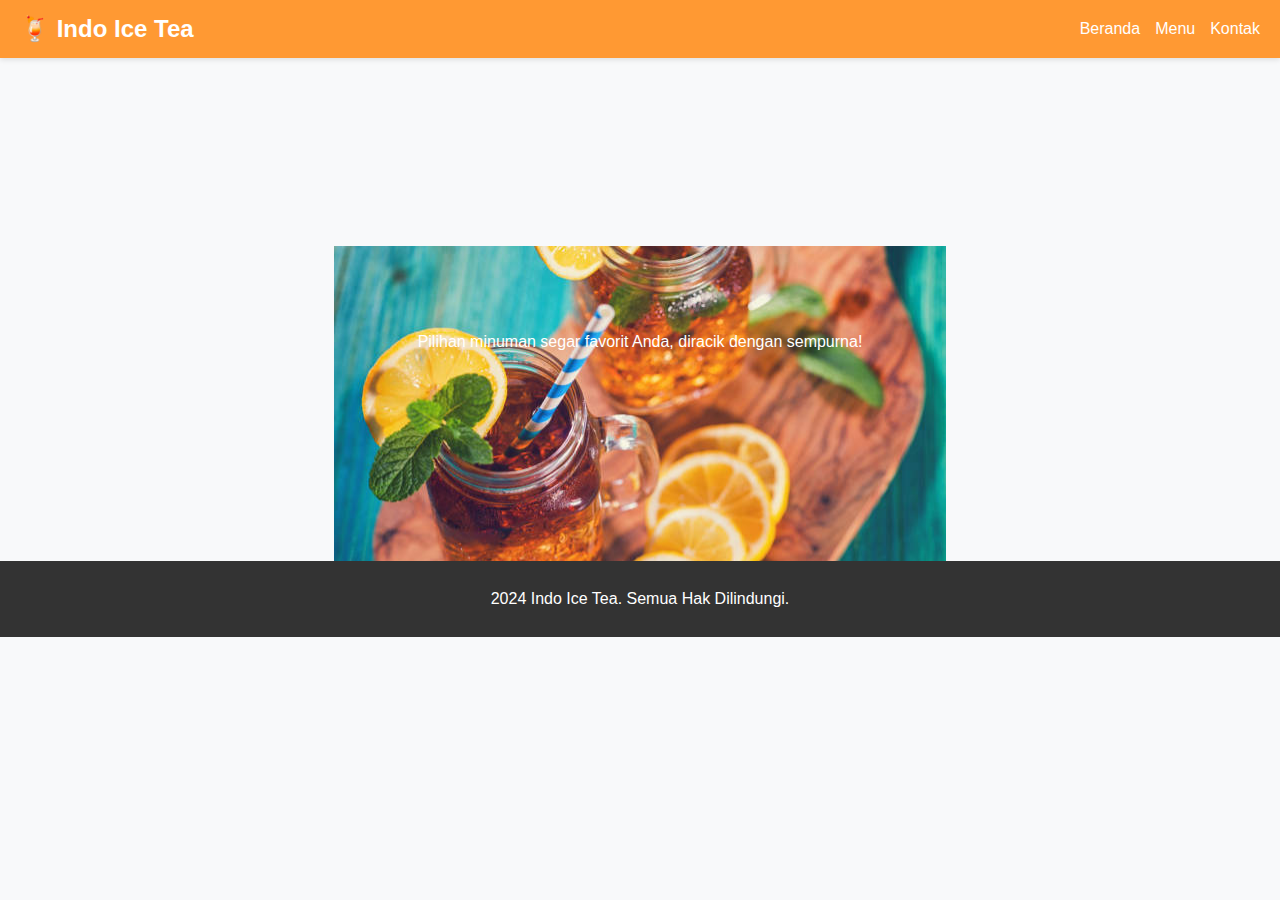
<file: index.html>
<!DOCTYPE html>
<html lang="id">
<head>
    <!-- Google tag (gtag.js) -->
<script async src="https://www.googletagmanager.com/gtag/js?id=G-SVRPPK2LMQ"></script>
<script>
  window.dataLayer = window.dataLayer || [];
  function gtag(){dataLayer.push(arguments);}
  gtag('js', new Date());

  gtag('config', 'G-SVRPPK2LMQ');
</script>

    <meta charset="UTF-8">
    <meta name="viewport" content="width=device-width, initial-scale=1.0">
    <title>Indo Ice Tea</title>
    <link rel="stylesheet" href="style.css">
    <link 
    rel="icon"
    type="image/x-icon"
    href="image.png"
    />

</head>
<body>
    <header>
        <div class="logo">🍹 Indo Ice Tea </div>
        <nav>
            <ul class="nav-links">
                <li><a href="index.html">Beranda</a></li>
                <li><a href="menu.html">Menu</a></li>
                <li><a href="contact.html">Kontak</a></li>
            </ul>
        </nav>
    </header>

    <section class="hero">
        <h1>Selamat Datang di Ice Tea </h1>
        <p>Pilihan minuman segar favorit Anda, diracik dengan sempurna!</p>
        <a href="menu.html" class="btn">Jelajahi Menu</a>
    </section>

    <footer>
        <p> 2024 Indo Ice Tea. Semua Hak Dilindungi.</p>
    </footer>
</body>
</html>
</file>
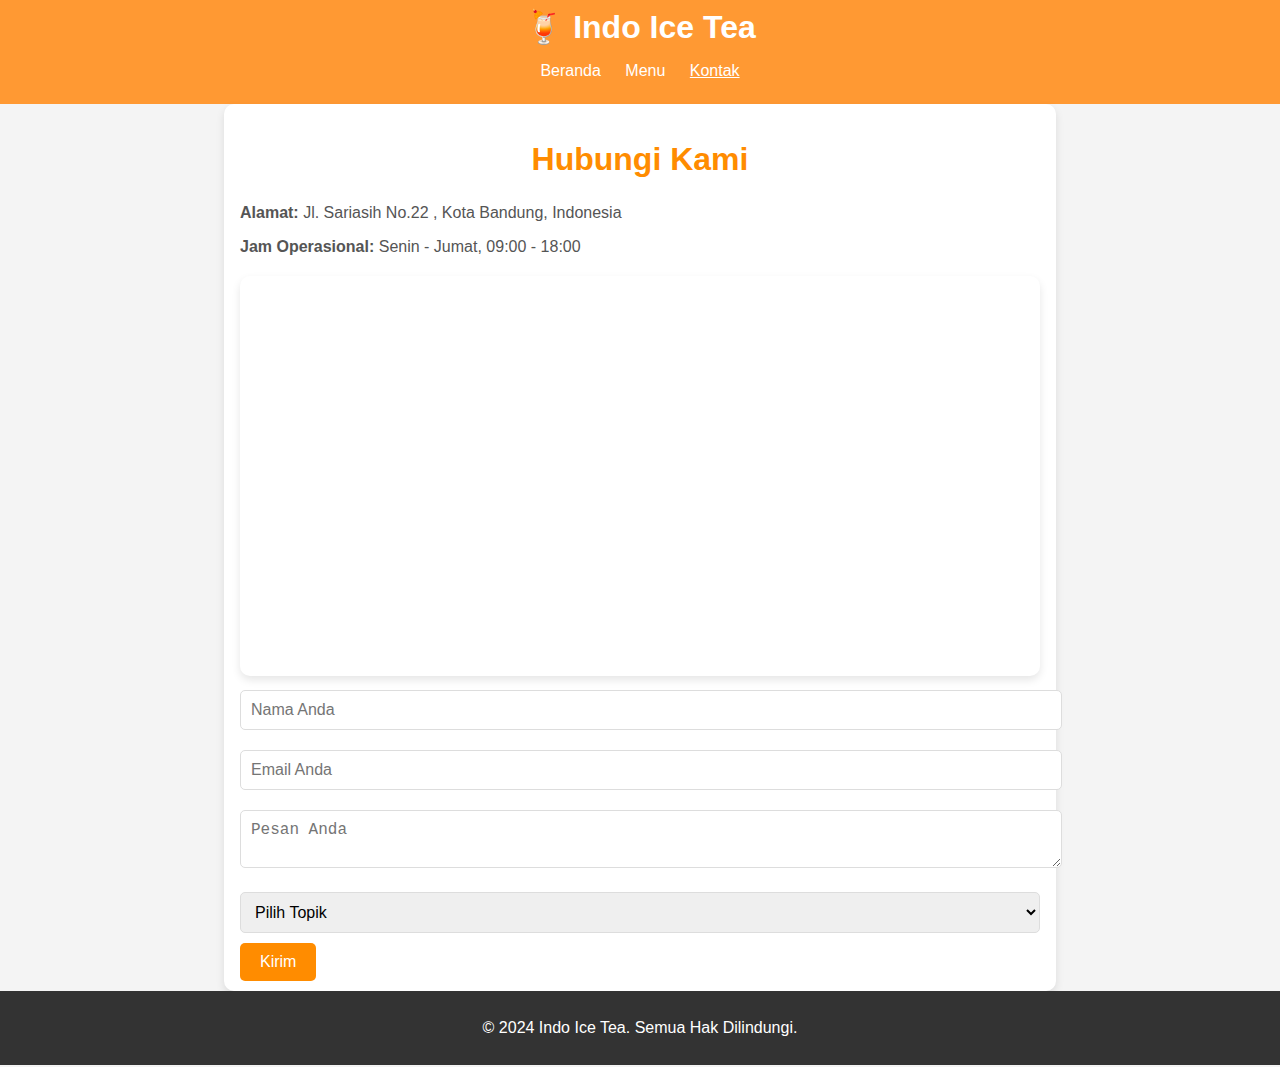
<file: contact.html>
<!DOCTYPE html>
<html lang="id">
<head>
    <meta charset="UTF-8">
    <meta name="viewport" content="width=device-width, initial-scale=1.0">
    <title>Kontak - Indo Ice Tea</title>
    <link rel="stylesheet" href="css/stylecontact.css">
    <link 
    rel="icon"
    type="image/x-icon"
    href="image.png"
    />
</head>
<body>
    <header>
        <div class="logo">🍹 Indo Ice Tea</div>
        <nav>
            <ul class="nav-links">
                <li><a href="index.html">Beranda </a></li>
                <li><a href="menu.html">Menu</a></li>
                <li><a href="contact.html" class="active">Kontak</a></li>

            </ul>
        </nav>
    </header>

    <section id="contact">
        <h2>Hubungi Kami</h2>
        
        <div class="contact-info">
            <p><strong>Alamat:</strong> Jl. Sariasih No.22 , Kota Bandung, Indonesia</p>
            <p><strong>Jam Operasional:</strong> Senin - Jumat, 09:00 - 18:00</p>
        </div>
        
        <!-- Menambahkan Google Maps -->
    <div class="map-container">
        <iframe 
            src="https://maps.app.goo.gl/2Lp7tQYHUmsu5CuR8"
            width="600" 
            height="450" 
            style="border:0;" 
            allowfullscreen="" 
            loading="lazy">
        </iframe>
    </div>

        <form id="contactForm">
            <input type="text" id="name" placeholder="Nama Anda" required>
            <input type="email" id="email" placeholder="Email Anda" required>
            <textarea id="message" placeholder="Pesan Anda" required></textarea>
            <select id="topic" required>
                <option value="" disabled selected>Pilih Topik</option>
                <option value="pertanyaan">Pertanyaan Umum</option>
                <option value="pesanan">Pesanan</option>
                <option value="saran">Saran & Kritik</option>
            </select>
            <button type="submit">Kirim</button>
        </form>
    </section>

    <script>
        document.getElementById('contactForm').addEventListener('submit', function(event) {
            event.preventDefault();
    
            // Ambil data dari formulir
            const name = document.getElementById('name').value;
            const email = document.getElementById('email').value;
            const message = document.getElementById('message').value;
            const topic = document.getElementById('topic').value;
    
            // Format pesan untuk WhatsApp
            const whatsappNumber = '6282122339125'; // Ganti dengan nomor WhatsApp tujuan (format internasional tanpa tanda +)
            const text = `Halo, saya ${name}.%0A%0AEmail: ${email}%0ATopik: ${topic}%0A%0APesan:%0A${message}`;
    
            // Buka WhatsApp dengan pesan yang telah diformat
            const whatsappUrl = `https://wa.me/${whatsappNumber}?text=${text}`;
            window.open(whatsappUrl, '_blank');
        });
    </script>


    <footer>
        <p>© 2024 Indo Ice Tea. Semua Hak Dilindungi.</p>
    </footer>
</body>
</html>
</file>
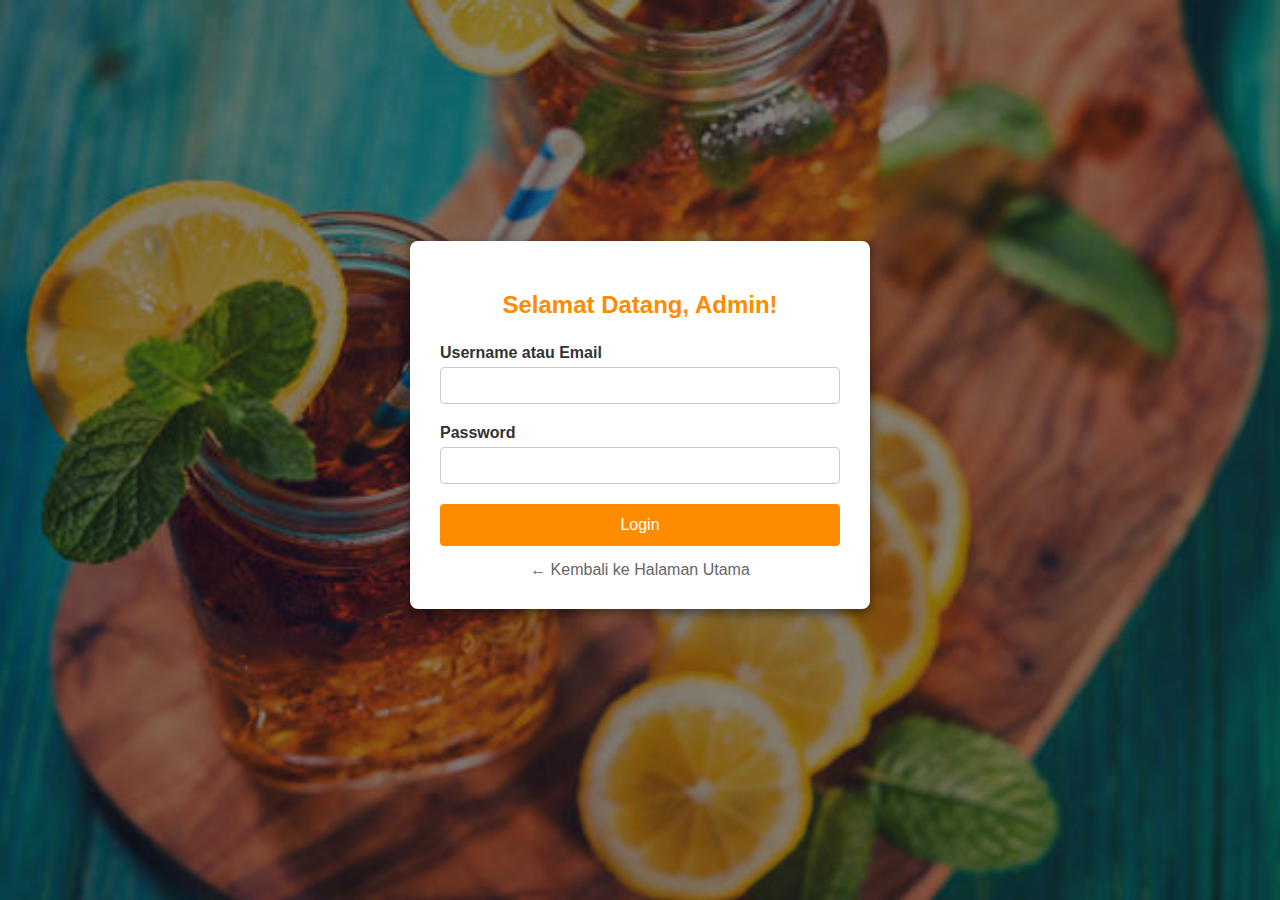
<file: login.html>
<!DOCTYPE html>
<html lang="id">
<head>
    <meta charset="UTF-8">
    <meta name="viewport" content="width=device-width, initial-scale=1.0">
    <title>Login - Indo Ice Tea</title>
<style>
        /* CSS untuk styling dasar */
        body {
            font-family: Arial, sans-serif;
            display: flex;
            justify-content: center;
            align-items: center;
            min-height: 100vh;
            margin: 0;
            
            /* Background dengan Overlay (Langkah 1) */
            /* Pastikan path 'img/icetea.jpg' benar! */
            background: linear-gradient(rgba(0, 0, 0, 0.45), rgba(0, 0, 0, 0.45)), url('img/icetea.jpg') no-repeat center center;
            background-size: cover;
            background-position: center;
            background-attachment: fixed;
        }

        /* Hapus blok body::before yang ada di kode Anda sebelumnya */
        /* body::before { ... } */
        
        .login-container {
            background-color: white; 
            padding: 30px;
            border-radius: 8px;
            box-shadow: 0 4px 12px rgba(0, 0, 0, 0.5); 
            width: 100%;
            max-width: 400px;
            text-align: center;
            margin-top: -50px; 
        }

        .login-container h2 {
            color: #ff8c00;
            margin-bottom: 25px;
        }
        /* ... (CSS form-group, input, dan button lainnya) ... */

        .form-group {
            margin-bottom: 20px;
            text-align: left;
        }

        .form-group label {
            display: block;
            margin-bottom: 5px;
            font-weight: bold;
            color: #333;
        }

        .form-group input[type="text"],
        .form-group input[type="password"] {
            width: 100%;
            padding: 10px;
            border: 1px solid #ccc;
            border-radius: 4px;
            box-sizing: border-box;
        }

        .login-btn {
            background-color: #ff8c00;
            color: white;
            padding: 12px 20px;
            border: none;
            border-radius: 4px;
            cursor: pointer;
            width: 100%;
            font-size: 16px;
            transition: background-color 0.3s ease;
        }

        .login-btn:hover {
            background-color: #e07b00;
        }

        .back-link {
            display: block;
            margin-top: 15px;
            color: #666;
            text-decoration: none;
        }

        .back-link:hover {
            text-decoration: underline;
        }
    </style>
</head>
<body>
</head>
<body>
<div class="login-container">
        <h2>Selamat Datang, Admin!</h2>
        <form id="loginForm" action="/login" method="POST">
            <div class="form-group">
                <label for="username">Username atau Email</label>
                <input type="text" id="username" name="username" required>
            </div>
            <div class="form-group">
                <label for="password">Password</label>
                <input type="password" id="password" name="password" required>
            </div>
            <button type="submit" class="login-btn">Login</button>
        </form>
        <a href="index.html" class="back-link">← Kembali ke Halaman Utama</a>
    </div>

    <script>
        document.getElementById('loginForm').addEventListener('submit', function(event) {
            // event.preventDefault(); 
            const username = document.getElementById('username').value;
            const password = document.getElementById('password').value;
            
            // JANGAN gunakan logika ini untuk produksi!
            if (username === 'admin' && password === '123') {
                alert('Login Berhasil! Mengarahkan ke halaman Dashboard/CRUD...');
                window.location.href = 'dashboard.html'; 
            } else {
                // ... (lanjutkan ke backend) ...
            }
        });
    </script>

</body>
</html>
</file>
<file: style.css>
/* General Body Styles */
body {
    font-family: Arial, sans-serif;
    margin: 0;
    padding: 0;
    background-color: #f8f9fa;
    color: #333;
}

header {
    background-color: #ff9933;
    color: white;
    padding: 15px 20px;
    display: flex;
    justify-content: space-between;
    align-items: center;
    box-shadow: 0 2px 5px rgba(0, 0, 0, 0.1);
}

header .logo {
    font-size: 24px;
    font-weight: bold;
}

header .nav-links {
    list-style: none;
    display: flex;
    gap: 15px;
    margin: 0;
    padding: 0;
}

header .nav-links a {
    text-decoration: none;
    color: white;
    font-size: 16px;
    transition: color 0.2s;
}

header .nav-links a:hover,
header .nav-links a.active {
    color: #ffdd99;
}

/* Hero Section */
.hero {
    text-align: center;
    background: url('img/icetea.jpg') no-repeat center center;
    color: white;
    padding: 11rem 1rem;
    background-size: auto;
    background-position: center center;
    background-attachment: fixed;
    animation: zoomInOut 10s ease-in-out infinite; /* Zoom in and out animation */
}

.hero h1 {
    font-size: 2.5rem;
    opacity: 0;
    animation: moveUp 2s ease-in-out 1s forwards; /* Heading moving up */
}

.hero .btn {
    margin-top: 1rem;
    padding: 0.5rem 1rem;
    background-color: #ff9933;
    color: white;
    text-decoration: none;
    border-radius: 5px;
    opacity: 0;
    animation: moveUp 2s ease-in-out 2s forwards; /* Button moving up */
}

/* Zoom in and out animation */
@keyframes zoomInOut {
    0% {
        background-size: 150%;
    }
    50% {
        background-size: 130%; /* Zoom in effect */
    }
    100% {
        background-size: 150%; /* Zoom out back to normal */
    }
}

/* Moving effect for hero h1 */
@keyframes moveUp {
    0% {
        opacity: 0;
        transform: translateY(30px);
    }
    100% {
        opacity: 1;
        transform: translateY(0);
    }
}

footer {
    text-align: center;
    padding: 13px;
    background-color: #333;
    color: white;
}

/* Responsiveness */

/* Tablet (max-width: 768px) */
@media (max-width: 768px) {
    .hero {
        background-size: cover; /* Memastikan gambar tetap terlihat penuh */
        background-position: top center; /* Fokus pada bagian atas gambar */
        background-attachment: scroll; /* Menonaktifkan efek fixed untuk kenyamanan */
        padding: 8rem 1rem; /* Mengurangi padding untuk layar kecil */
    }

    .hero h1 {
        font-size: 2rem; /* Mengurangi ukuran teks */
    }

    .hero .btn {
        padding: 0.4rem 0.8rem; /* Menyesuaikan ukuran tombol */
    }
}

/* Mobile (max-width: 480px) */
@media (max-width: 480px) {
    .hero {
        background-size: auto; /* Menampilkan seluruh gambar tanpa terpotong */
        background-position: center; /* Memusatkan gambar */
        background-attachment: scroll; /* Memastikan latar mengikuti scroll */
        padding: 8rem 1rem; /* Mengurangi padding lebih lanjut */
    }

    .hero h1 {
        font-size: 1.8rem; /* Ukuran teks lebih kecil */
    }

    .hero .btn {
        font-size: 0.9rem; /* Menyesuaikan ukuran font tombol */
        padding: 0.3rem 0.7rem;
    }
}
</file>
<file: css/stylecontact.css>
/* Gaya umum untuk halaman */
body {
    font-family: Arial, sans-serif;
    background-color: #f4f4f4;
    color: #333;
    margin: 0;
    padding: 0;
}

header {
    background-color: #ff9933;
    padding: 8px;
    color: white;
    text-align: center;
}

header .logo {
    font-size: 2rem;
    font-weight: bold;
}

nav ul {
    list-style-type: none;
    padding: 0;
}

nav ul li {
    display: inline;
    margin: 0 10px;
}

nav ul li a {
    color: white;
    text-decoration: none;
}

nav ul li a:hover, nav ul li a.active {
    text-decoration: underline;
}

#contact {
    padding: 10px 1rem;
    max-width: 800px;
    margin: 0 auto;
    background-color: white;
    border-radius: 10px;
    box-shadow: 0 4px 8px rgba(0, 0, 0, 0.1);
}

h2 {
    font-size: 2rem;
    color: #FF8C00;
    text-align: center;
}

.contact-info {
    margin-bottom: 20px;
    font-size: 1rem;
    color: #555;
}

form input, form textarea, form select {
    width: 100%;
    padding: 10px;
    margin: 10px 0;
    border-radius: 5px;
    border: 1px solid #ddd;
    font-size: 1rem;
}

form button {
    background-color: #FF8C00;
    color: white;
    border: none;
    padding: 10px 20px;
    border-radius: 5px;
    cursor: pointer;
    font-size: 1rem;
}

form button:hover {
    background-color: #ff7b00;
}

.map-container iframe {
    width: 100%;
    height: 400px;
    border: 0;
    border-radius: 10px;
    box-shadow: 0 4px 8px rgba(0, 0, 0, 0.1);
}

footer {
    text-align: center;
    padding: 12px;
    background-color: #333;
    color: white;
}
</file>
